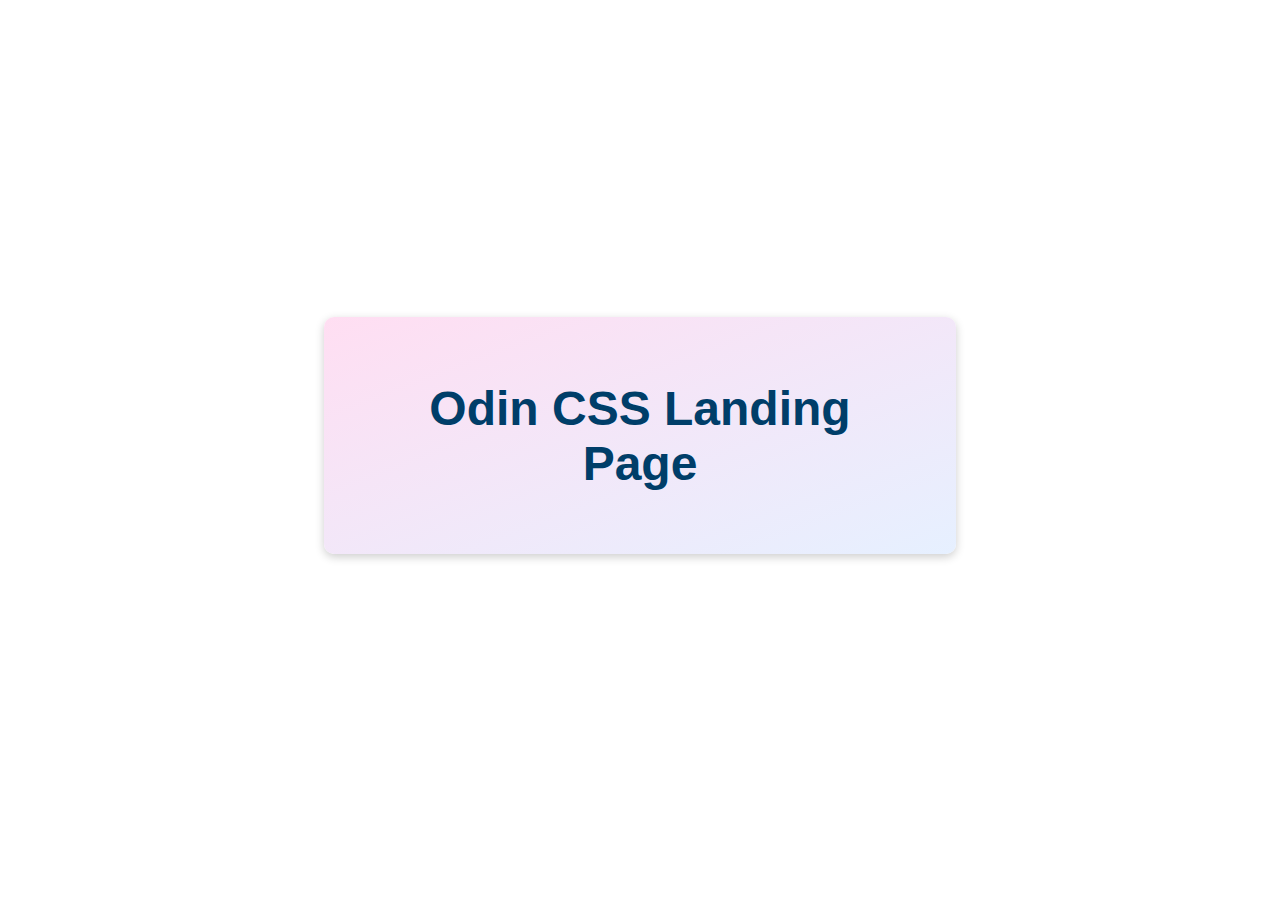
<file: index.html>
<!DOCTYPE html>

<html lang="en">

<head>
    <meta charset="UTF-8">
    <meta http-equiv="X-UA-Compatible" content="IE=edge">
    <meta name="viewport" content="width=device-width, initial-scale=1.0">
    <title>Luke McFarland - Odin Project</title>
    
    <style>
        
        nav div {
            display: flex;
            width: 100%;
            flex-direction: row;
            flex-wrap: wrap;
            align-content: center;
            justify-content: center;
            align-items: center;
            min-height: 95vh;
        }
        
        a  {
            padding: 5%;
            background: linear-gradient(to bottom right, #ffdef2, #e6f0ff);
            color: #003e69;
            border-radius: 10px;
            cursor: pointer;
            text-decoration: none;
            font-family: Verdana, Geneva, Tahoma, sans-serif;
            font-size: 3em;
            font-weight: 600;
            box-shadow: 0 3px 10px rgb(0 0 0 / 20%);
            transition: box-shadow 0.6s;
            max-width: 40%;
            flex: 1 300px;    
            margin: 20px;
            text-align: center;
        }
        
        a:hover {
            box-shadow: 0 3px 10px rgb(0 0 0 / 50%);
        } 
        
        
    </style>
    
</head>

<body>
    
    <nav>
        
        <div>
            <a href="Project Files/CSS Landing Page/index.html">Odin CSS Landing Page</a>
        </div>
        
    </nav>
    
</body>

</html>
</file>
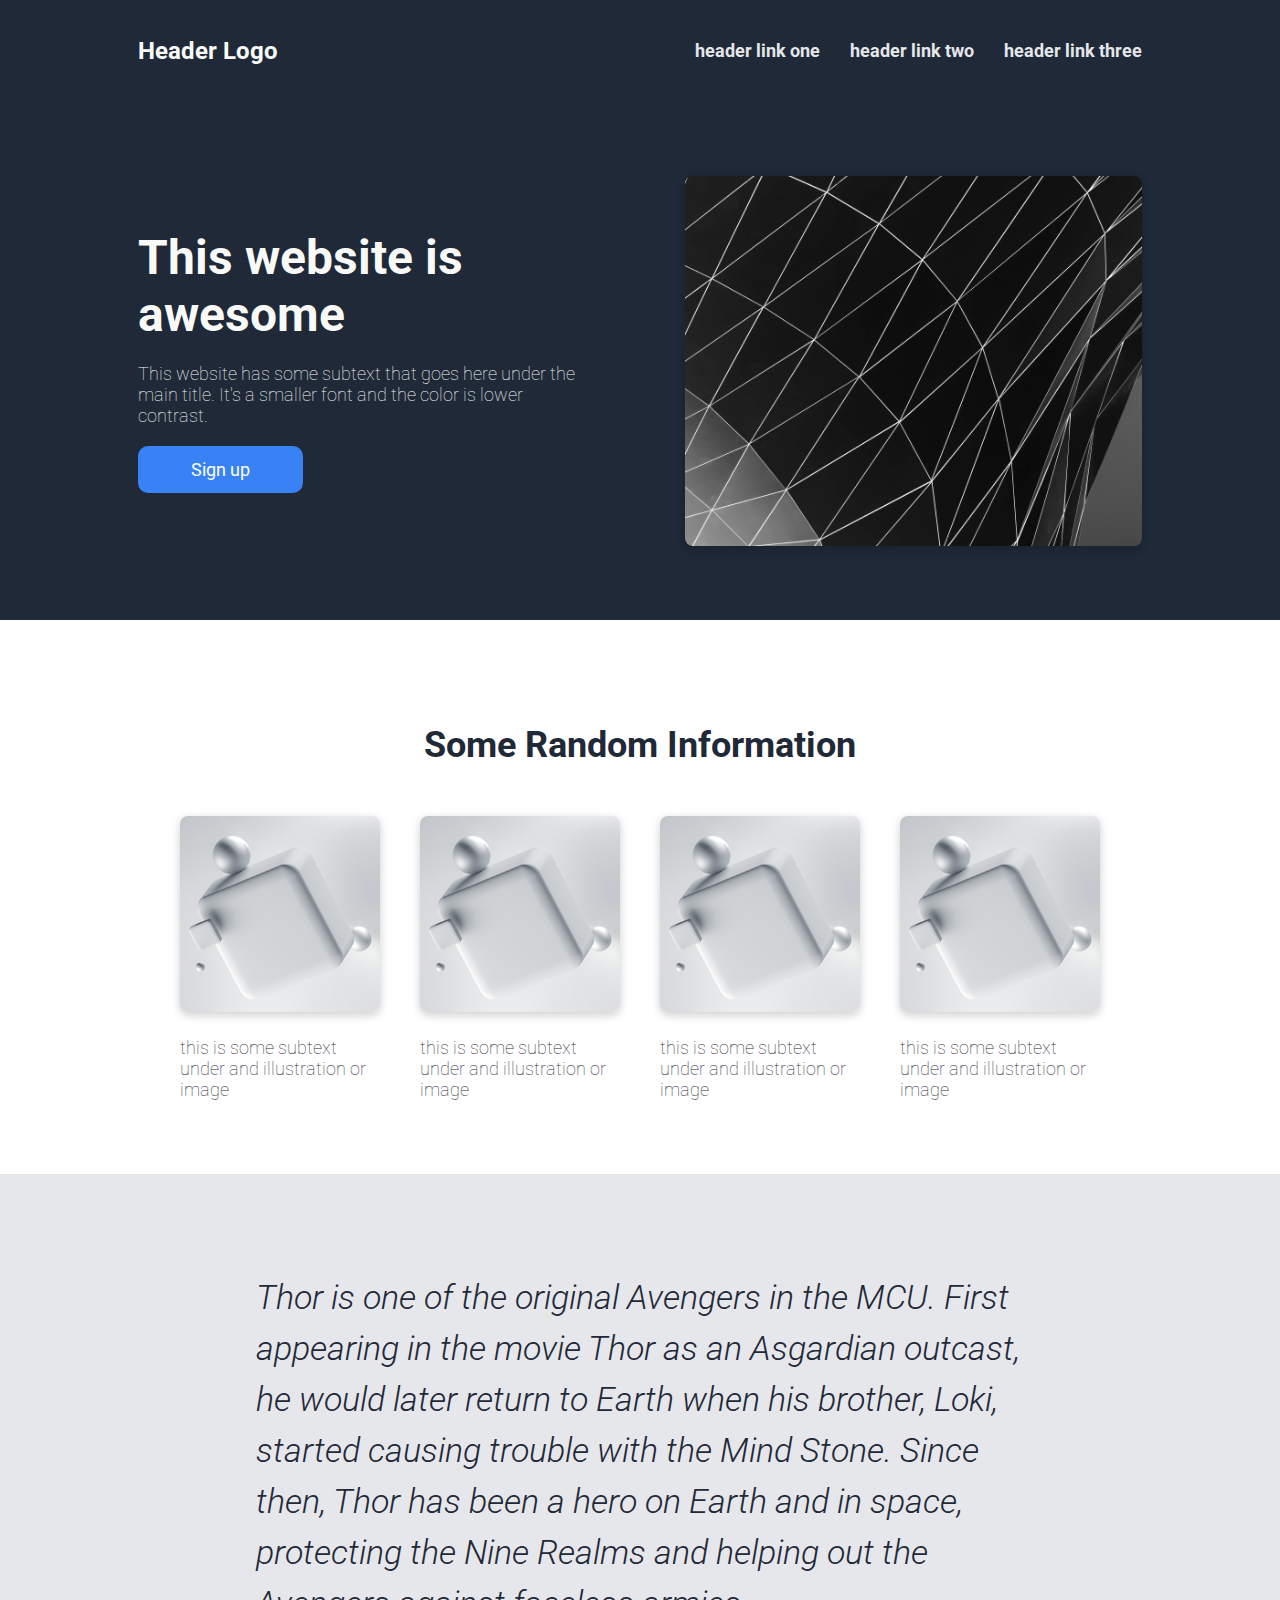
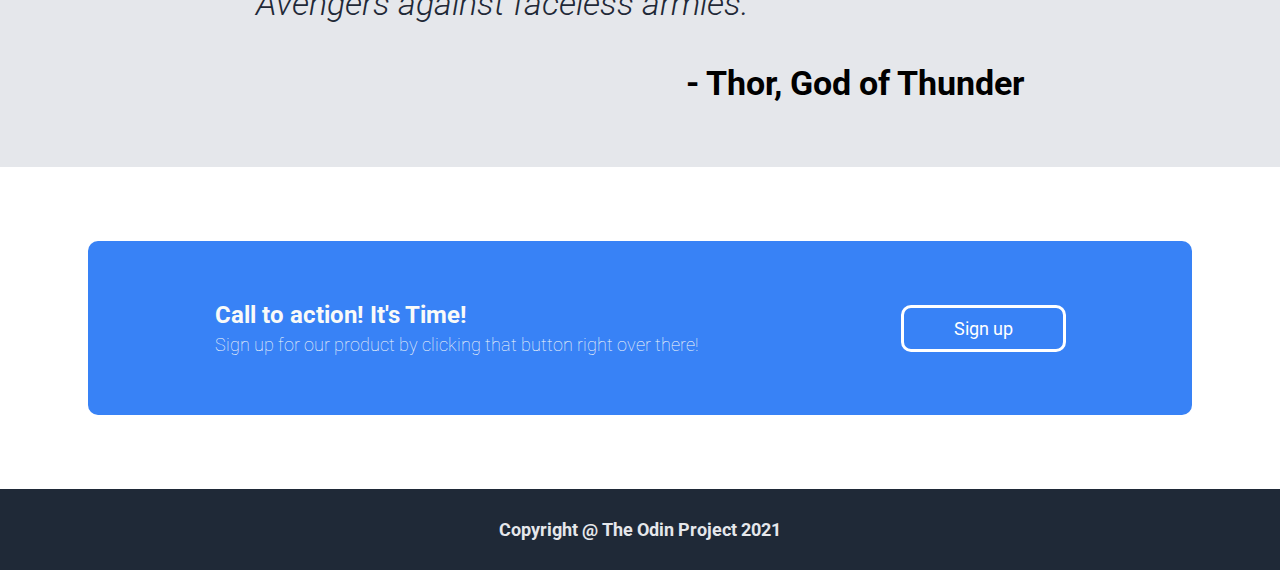
<file: Project Files/CSS Landing Page/index.html>
<!DOCTYPE html>

<html lang="en">

<head>
    
    <meta charset="UTF-8">
    <meta http-equiv="X-UA-Compatible" content="IE=edge">
    <meta name="viewport" content="width=device-width, initial-scale=1.0">
    <title>Landing Page - CSS</title>
    <link rel="stylesheet" href="https://babybluedigital.github.io/Odin-Project/Project Files/CSS Landing Page/style.css">
    <link href='http://fonts.googleapis.com/css?family=Roboto' rel='stylesheet' type='text/css'>
    
</head>

<nav>
    
    <div class="nav-header-logo">
        <a href="https://babybluedigital.github.io/Odin-Project/"><h4>Header Logo</h4></a>
    </div>
    
    <div class="nav-header-items">
        
        <h5>header link one</h5>
        <h5>header link two</h5>
        <h5>header link three</h5>
        
    </div>
    
    
</nav>

<body>
    
    <section class="section-blue">
        
        <div class="section-blue-div">
            
            <h1>This website is awesome</h1>
            <p>This website has some subtext that goes here under the main title. It's a smaller font and the color is lower contrast.</p>
            <a class="primary-button">Sign up</a>
            
        </div>
        
        <div class="section-blue-div">
            
            <img src="https://babybluedigital.github.io/Odin-Project/Project Files/CSS Landing Page/Images/geometric.jpg" alt="">
            
        </div>
        
    </section>
    
    <section class="section-white">
        
        <div class="section-white-div">    
            
            <h2>
                Some Random Information
            </h2>
            
        </div>    
        
        <div class="section-white-div-inner">
            
            <span>
                <img src="Images/Grid Image.jpg" alt="">
                <p>this is some subtext under and illustration or image</p>
            </span>
            
            <span>
                <img src="Images/Grid Image.jpg" alt="">
                <p>this is some subtext under and illustration or image</p>
            </span>
            
            <span>
                <img src="Images/Grid Image.jpg" alt="">
                <p>this is some subtext under and illustration or image</p>
            </span>
            <span>
                <img src="Images/Grid Image.jpg" alt="">
                <p>this is some subtext under and illustration or image</p>
            </span>
            
        </div>   
        
    </section>
    
    <section class="section-grey">
        
        <h3>Thor is one of the original Avengers in the MCU. First appearing in the movie Thor as an Asgardian outcast, he would later return to Earth when his brother, Loki, started causing trouble with the Mind Stone. Since then, Thor has been a hero on Earth and in space, protecting the Nine Realms and helping out the Avengers against faceless armies.</h3>
        <h6>- Thor, God of Thunder</h6>
        
    </section>
    
    <section class="section-white">
        
        <div class="section-white-block">
            
            <span>
                <h4>
                    Call to action! It's Time!
                </h4>
                <p>
                    Sign up for our product by clicking that button right over there!
                </p>
            </span>
            
            <span>
                <a class="secondary-button" href="">Sign up</a>
            </span>
            
        </div>
        
    </section>
    
</body>

<footer>
    
    <h5>
        Copyright @ The Odin Project 2021
    </h5>
    
</footer>

</html>
</file>
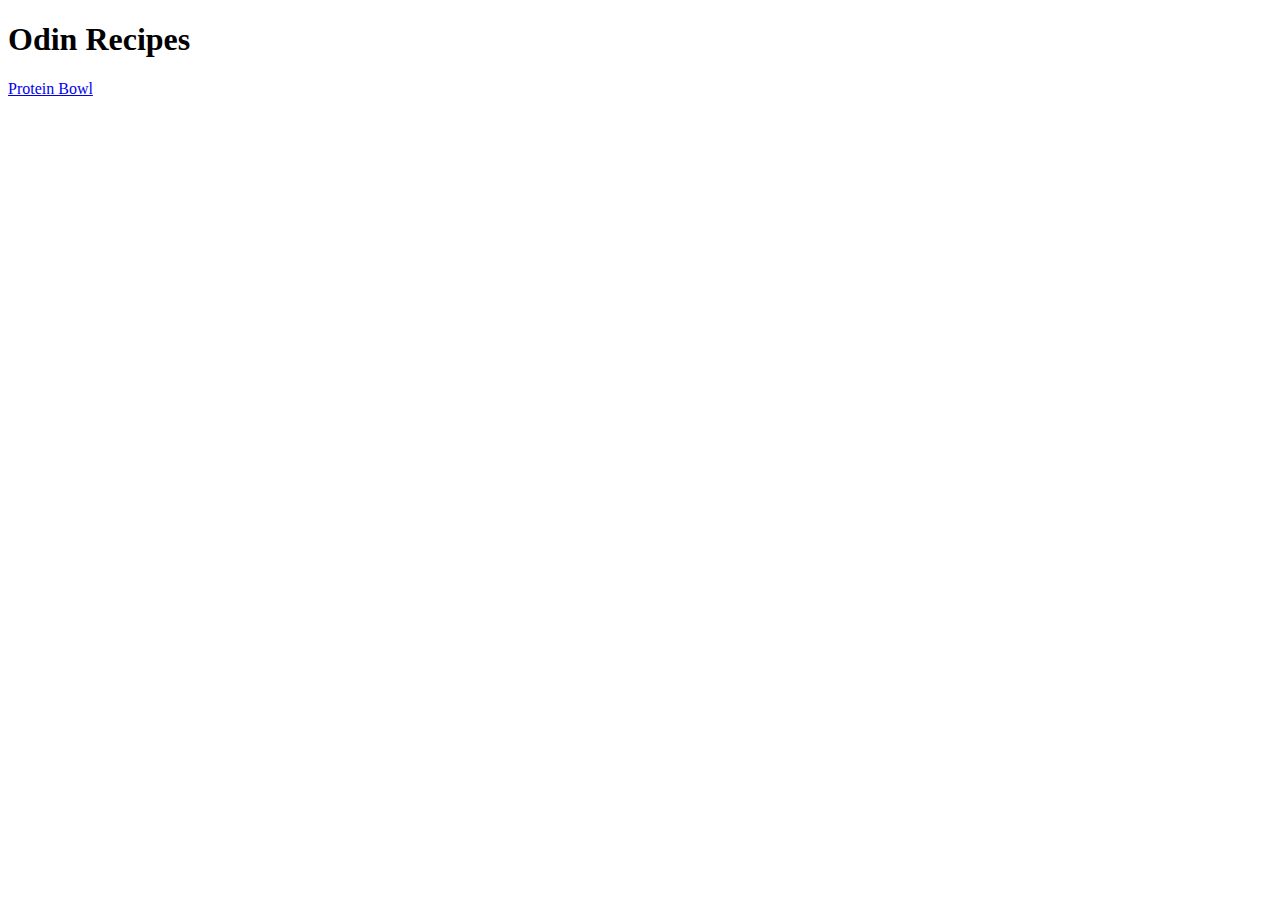
<file: Project Files/Odin Recipes/index-recipes.html>
<!DOCTYPE html>

<html lang="en">

    <head>
        <meta charset="UTF-8">
        <meta http-equiv="X-UA-Compatible" content="IE=edge">
        <meta name="viewport" content="width=device-width, initial-scale=1.0">
        <title>Document</title>
    </head>

    <body>
        
        <h1>
            Odin Recipes
        </h1>

        <a href="Recipes/protein-bowl.html">
            Protein Bowl
        </a>

    </body>

</html>
</file>
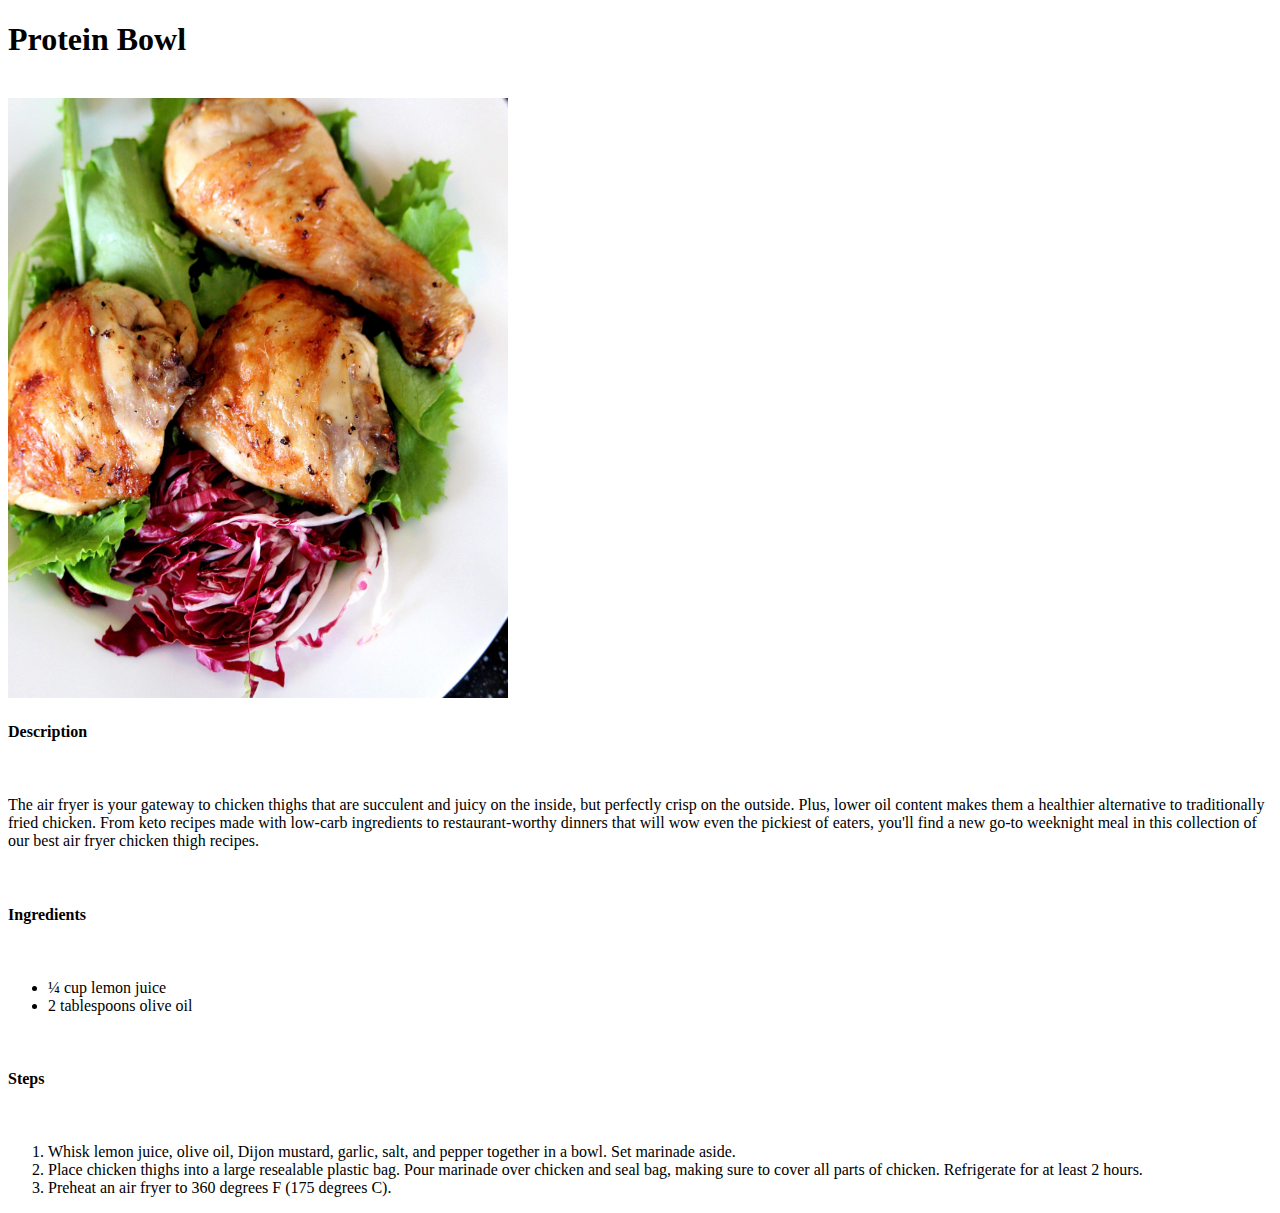
<file: Project Files/Odin Recipes/Recipe Pages/protein-bowl.html>
<!DOCTYPE html>

<html lang="en">

    <head>
        <meta charset="UTF-8">
        <meta http-equiv="X-UA-Compatible" content="IE=edge">
        <meta name="viewport" content="width=device-width, initial-scale=1.0">
        <title>Document</title>
    </head>

    <body>
        
        <h1>
            Protein Bowl
        </h1>
        <br>
        <img src="../Recipe Images/ProteinBowlimg.jpg" alt="Protein Bowl" width="500" height="600">
        <br>
        <h4>
            Description
        </h4>
        <br>
        <p>
            The air fryer is your gateway to chicken thighs that are succulent and juicy on the inside, but perfectly crisp on the outside. Plus, lower oil content makes them a healthier alternative to traditionally fried chicken. From keto recipes made with low-carb ingredients to restaurant-worthy dinners that will wow even the pickiest of eaters, you'll find a new go-to weeknight meal in this collection of our best air fryer chicken thigh recipes.  
        </p>
        <br>
        <h4>
            Ingredients
        </h4>
        <br>
        <ul>
            <li>
                ¼ cup lemon juice
            </li>
            <li>
                2 tablespoons olive oil
            </li>
        </ul>
        <br>
        <h4>
            Steps
        </h4>
        <br>
        <ol>
            <li>
                Whisk lemon juice, olive oil, Dijon mustard, garlic, salt, and pepper together in a bowl. Set marinade aside.
            </li>
            <li>
                Place chicken thighs into a large resealable plastic bag. Pour marinade over chicken and seal bag, making sure to cover all parts of chicken. Refrigerate for at least 2 hours.
            </li>
            <li>
                Preheat an air fryer to 360 degrees F (175 degrees C).
            </li>
        </ol>

    </body>

</html>
</file>
